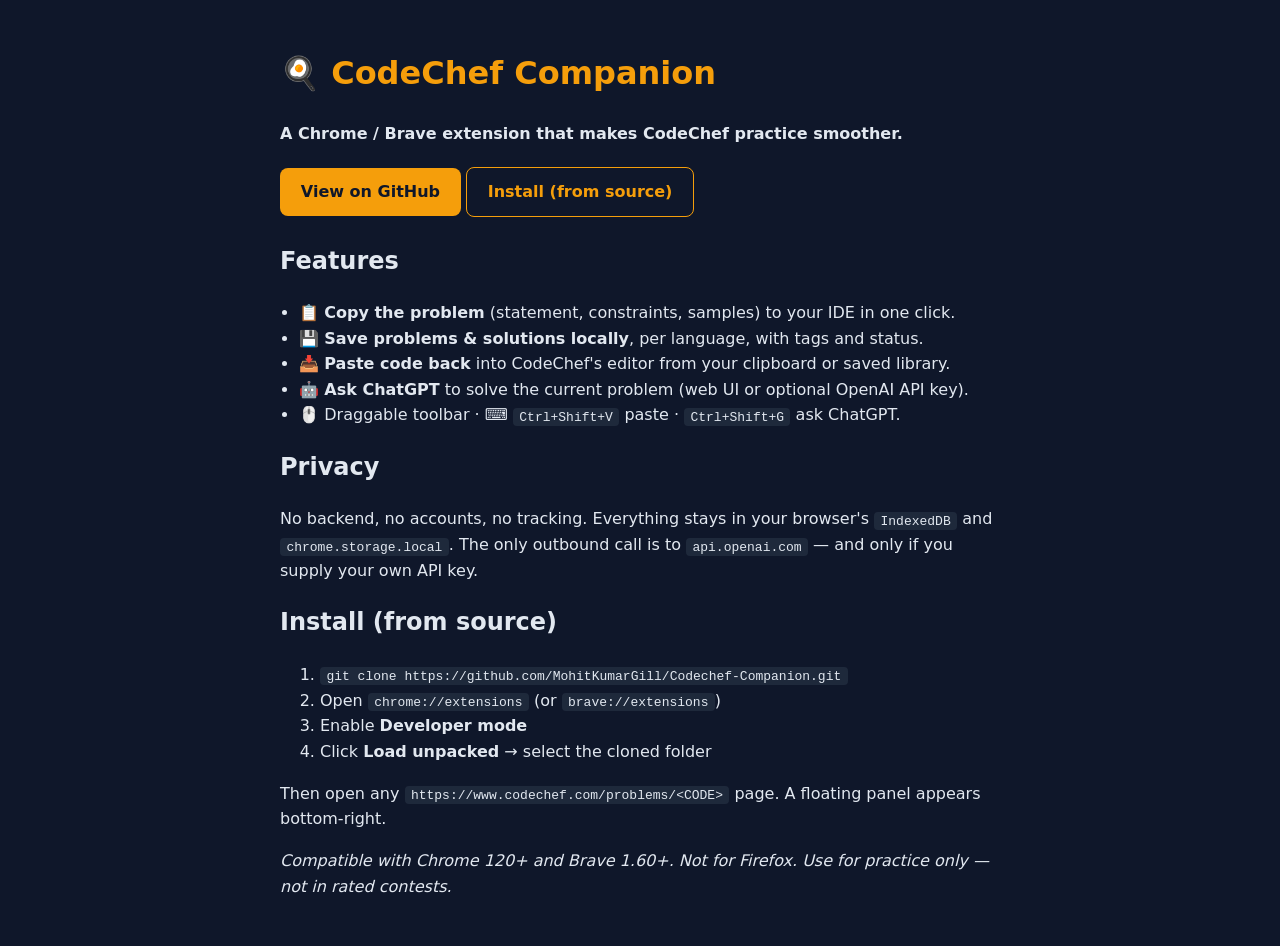
<file: docs/index.html>
<!DOCTYPE html>
<html lang="en">
<head>
  <meta charset="UTF-8" />
  <meta name="viewport" content="width=device-width, initial-scale=1.0" />
  <title>CodeChef Companion — Browser Extension for Competitive Programmers</title>
  <meta name="google-site-verification" content="8-gLFswpzx6HtqHmlQ5SNgiws01BZFqlN9y8pbirn5U" />
  <meta name="description" content="Chrome & Brave extension for CodeChef: copy problems to your IDE, save solutions locally, paste back with one click, and ask ChatGPT. Local-only, no tracking." />
  <meta name="keywords" content="CodeChef, competitive programming, Chrome extension, CodeChef companion, DSA, ChatGPT" />
  <link rel="canonical" href="https://mohitkumargill.github.io/Codechef-Companion/" />

  <meta property="og:title" content="CodeChef Companion — Browser Extension" />
  <meta property="og:description" content="Copy CodeChef problems to your IDE, save solutions, paste back with one click." />
  <meta property="og:url" content="https://mohitkumargill.github.io/Codechef-Companion/" />
  <meta property="og:type" content="website" />

  <!-- Google Search Console verification tag goes here after you set it up -->
  <!-- <meta name="google-site-verification" content="..." /> -->

  <style>
    body { font-family: Inter, system-ui, sans-serif; max-width: 720px; margin: 3rem auto; padding: 0 1.5rem; background: #0f172a; color: #e2e8f0; line-height: 1.6; }
    h1 { color: #f59e0b; font-size: 2rem; }
    a.btn { display: inline-block; background: #f59e0b; color: #0f172a; padding: .7rem 1.3rem; border-radius: 8px; text-decoration: none; font-weight: 700; margin: .3rem 0; }
    a.btn.outline { background: transparent; color: #f59e0b; border: 1px solid #f59e0b; }
    code { background: #1e293b; padding: .1rem .4rem; border-radius: 4px; }
    ul { padding-left: 1.2rem; }
  </style>
</head>
<body>
  <h1>🍳 CodeChef Companion</h1>
  <p><strong>A Chrome / Brave extension that makes CodeChef practice smoother.</strong></p>

  <p>
    <a class="btn" href="https://github.com/MohitKumarGill/Codechef-Companion">View on GitHub</a>
    <a class="btn outline" href="https://github.com/MohitKumarGill/Codechef-Companion#install-from-source">Install (from source)</a>
  </p>

  <h2>Features</h2>
  <ul>
    <li>📋 <strong>Copy the problem</strong> (statement, constraints, samples) to your IDE in one click.</li>
    <li>💾 <strong>Save problems & solutions locally</strong>, per language, with tags and status.</li>
    <li>📥 <strong>Paste code back</strong> into CodeChef's editor from your clipboard or saved library.</li>
    <li>🤖 <strong>Ask ChatGPT</strong> to solve the current problem (web UI or optional OpenAI API key).</li>
    <li>🖱️ Draggable toolbar · ⌨️ <code>Ctrl+Shift+V</code> paste · <code>Ctrl+Shift+G</code> ask ChatGPT.</li>
  </ul>

  <h2>Privacy</h2>
  <p>No backend, no accounts, no tracking. Everything stays in your browser's
  <code>IndexedDB</code> and <code>chrome.storage.local</code>.
  The only outbound call is to <code>api.openai.com</code> — and only if you supply your own API key.</p>

  <h2>Install (from source)</h2>
  <ol>
    <li><code>git clone https://github.com/MohitKumarGill/Codechef-Companion.git</code></li>
    <li>Open <code>chrome://extensions</code> (or <code>brave://extensions</code>)</li>
    <li>Enable <strong>Developer mode</strong></li>
    <li>Click <strong>Load unpacked</strong> → select the cloned folder</li>
  </ol>
  <p>Then open any <code>https://www.codechef.com/problems/&lt;CODE&gt;</code> page. A floating panel appears bottom-right.</p>

  <p><em>Compatible with Chrome 120+ and Brave 1.60+. Not for Firefox. Use for practice only — not in rated contests.</em></p>
</body>
</html>
</file>
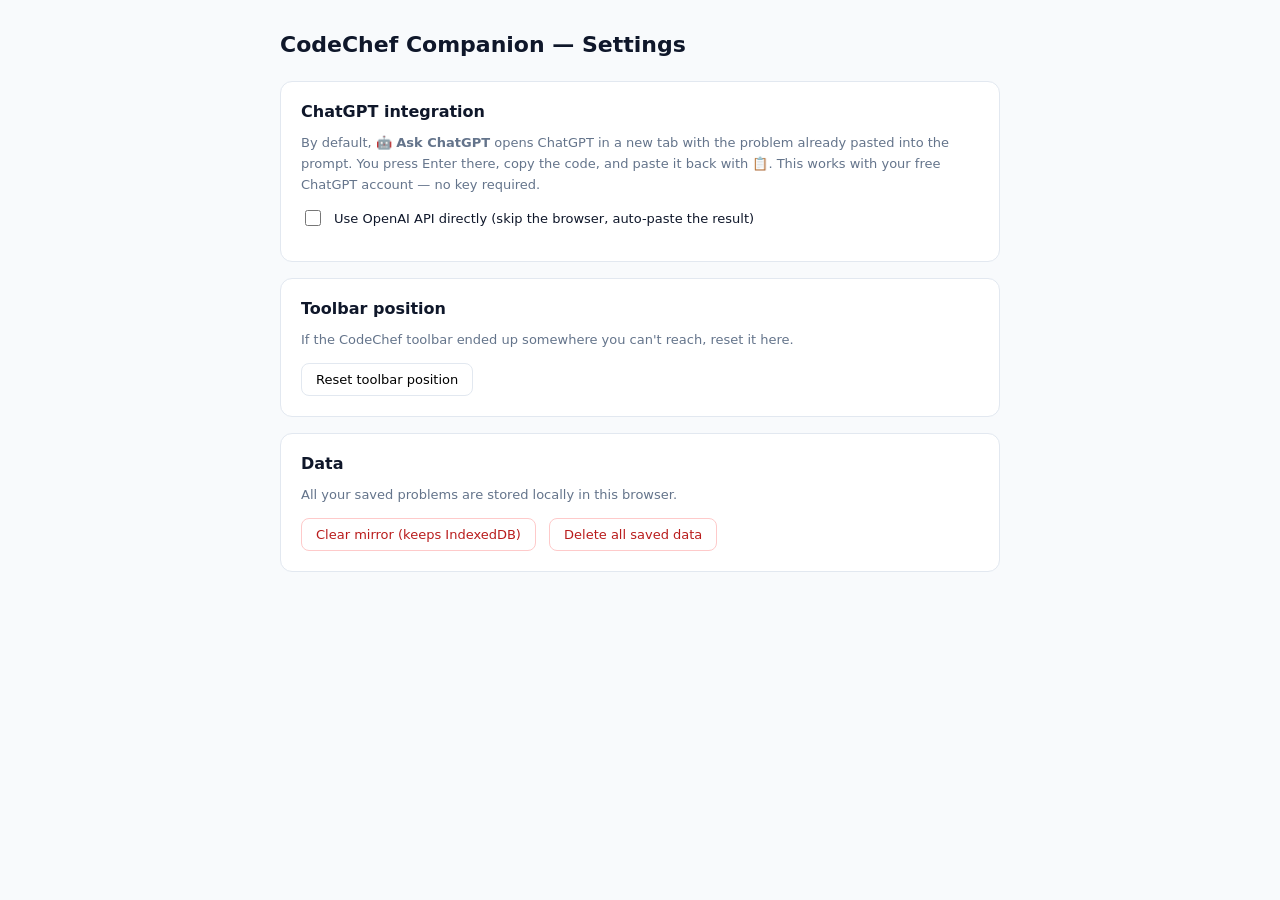
<file: settings.html>
<!doctype html>
<html>
<head>
  <meta charset="utf-8" />
  <title>CodeChef Companion · Settings</title>
  <link rel="stylesheet" href="settings.css" />
</head>
<body>
  <main>
    <h1>CodeChef Companion — Settings</h1>

    <section>
      <h2>ChatGPT integration</h2>
      <p class="muted">
        By default, <strong>🤖 Ask ChatGPT</strong> opens ChatGPT in a new tab with the problem already
        pasted into the prompt. You press Enter there, copy the code, and paste it back with 📋.
        This works with your free ChatGPT account — no key required.
      </p>

      <label class="row">
        <input type="checkbox" id="useAPI" />
        <span>Use OpenAI API directly (skip the browser, auto-paste the result)</span>
      </label>

      <div id="api-settings" hidden>
        <label>
          <span>OpenAI API key</span>
          <input id="apiKey" type="password" placeholder="sk-..." autocomplete="off" />
        </label>
        <label>
          <span>Model</span>
          <select id="model">
            <option value="gpt-4o-mini">gpt-4o-mini (cheapest, fast)</option>
            <option value="gpt-4o">gpt-4o (stronger)</option>
            <option value="gpt-4.1-mini">gpt-4.1-mini</option>
            <option value="gpt-4.1">gpt-4.1</option>
            <option value="o4-mini">o4-mini (reasoning)</option>
          </select>
        </label>
        <p class="warn">
          ⚠️ Your key is stored in this browser's extension storage only. It is sent to
          <code>api.openai.com</code> and nowhere else. Each problem costs roughly
          $0.001–$0.01 depending on the model and problem length. You can revoke the key
          at <a href="https://platform.openai.com/api-keys" target="_blank" rel="noopener">platform.openai.com/api-keys</a>.
        </p>
      </div>
    </section>

    <section>
      <h2>Toolbar position</h2>
      <p class="muted">If the CodeChef toolbar ended up somewhere you can't reach, reset it here.</p>
      <button id="reset-pos">Reset toolbar position</button>
    </section>

    <section>
      <h2>Data</h2>
      <p class="muted">All your saved problems are stored locally in this browser.</p>
      <button id="wipe-mirror" class="danger">Clear mirror (keeps IndexedDB)</button>
      <button id="wipe-all" class="danger">Delete all saved data</button>
    </section>

    <div id="status"></div>
  </main>
  <script src="settings.js"></script>
</body>
</html>
</file>
<file: settings.css>
* { box-sizing: border-box; }
body {
  margin: 0; padding: 32px;
  font-family: system-ui, -apple-system, "Segoe UI", Roboto, sans-serif;
  color: #0f172a; background: #f8fafc;
  min-height: 100vh;
}
main { max-width: 720px; margin: 0 auto; }
h1 { margin: 0 0 24px; font-size: 22px; }
section {
  background: #fff; border: 1px solid #e2e8f0;
  border-radius: 12px; padding: 20px; margin-bottom: 16px;
}
section h2 { margin: 0 0 12px; font-size: 16px; }
.muted { color: #64748b; font-size: 13px; line-height: 1.6; margin: 0 0 12px; }
.warn {
  color: #92400e; background: #fef3c7;
  border: 1px solid #fde68a; border-radius: 8px;
  padding: 10px 12px; font-size: 12px; line-height: 1.6;
}
.row { display: flex; gap: 10px; align-items: center; margin: 12px 0; font-size: 13px; }
label:not(.row) {
  display: block; margin-bottom: 12px;
}
label:not(.row) span {
  display: block; font-size: 12px; color: #64748b; margin-bottom: 4px;
}
input[type="password"], input[type="text"], select {
  width: 100%; padding: 8px 10px;
  border: 1px solid #e2e8f0; border-radius: 8px;
  font-size: 13px; font-family: inherit; background: #fff;
}
input[type="checkbox"] { width: 16px; height: 16px; }
button {
  padding: 8px 14px; border: 1px solid #e2e8f0; border-radius: 8px;
  background: #fff; cursor: pointer; font-size: 13px; font-family: inherit;
  margin-right: 8px;
}
button:hover { background: #f8fafc; }
button.danger { color: #b91c1c; border-color: #fecaca; }
button.danger:hover { background: #fef2f2; }
#status {
  position: fixed; bottom: 20px; right: 20px;
  background: #111827; color: #fff;
  padding: 10px 14px; border-radius: 10px; font-size: 13px;
  opacity: 0; transition: opacity 0.2s; pointer-events: none;
}
#status.show { opacity: 1; }
</file>
